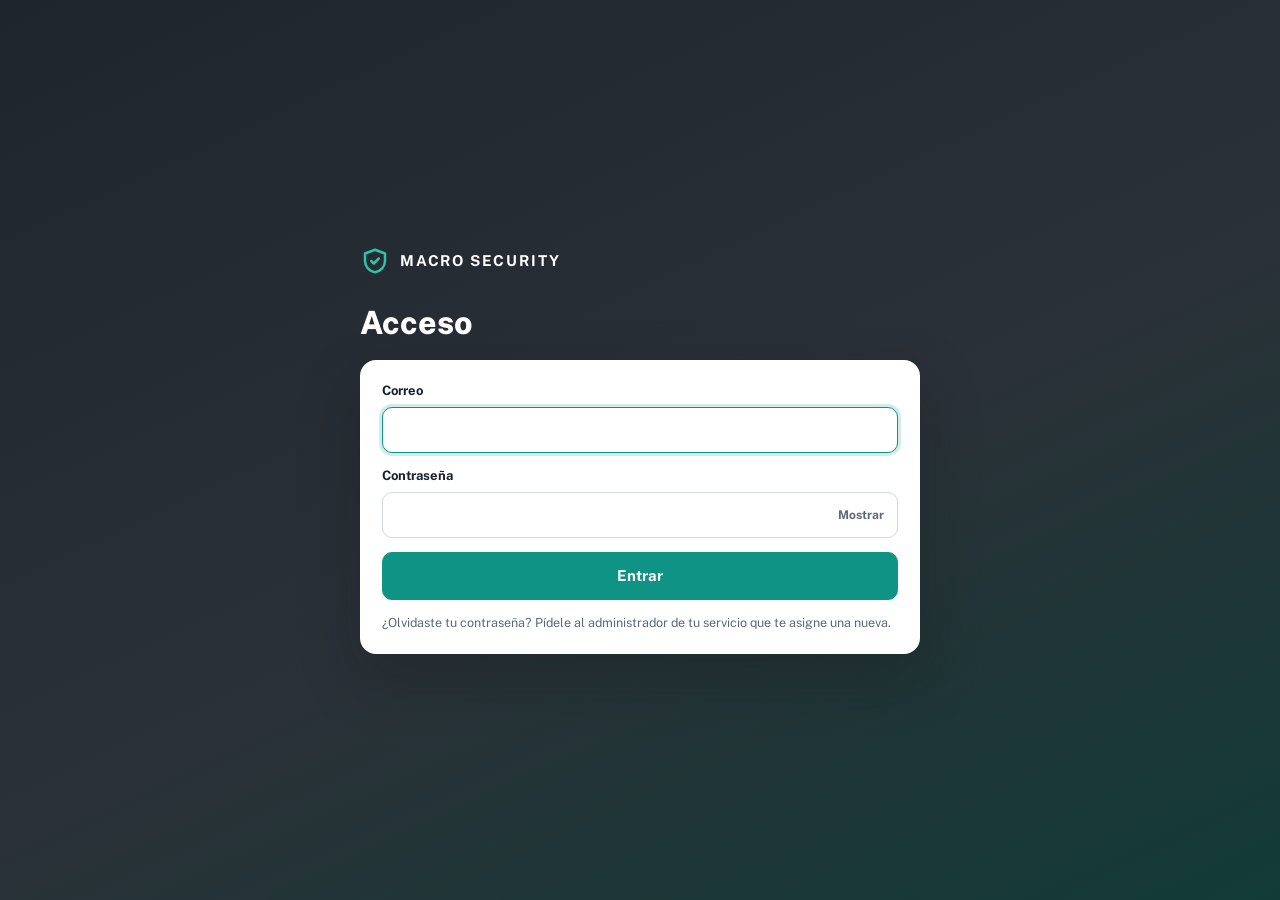
<file: app/index.html>
<!doctype html>
<html lang="es">
<head>
<meta charset="utf-8">
<meta name="viewport" content="width=device-width,initial-scale=1,viewport-fit=cover">
<title>Macro Security</title>
<link rel="preconnect" href="https://fonts.googleapis.com">
<link rel="preconnect" href="https://fonts.gstatic.com" crossorigin>
<link href="https://fonts.googleapis.com/css2?family=Public+Sans:wght@400;600;700;800&family=Barlow+Condensed:wght@600;700&family=IBM+Plex+Mono:wght@500&display=swap" rel="stylesheet">
<link rel="stylesheet" href="css/app.css">
<link rel="icon" href="data:image/svg+xml,%3Csvg xmlns='http://www.w3.org/2000/svg' viewBox='0 0 24 24' fill='none' stroke='%230E9384' stroke-width='2.4' stroke-linecap='round' stroke-linejoin='round'%3E%3Cpath d='M12 3l8 3v6c0 4.5-3.4 8.3-8 9-4.6-.7-8-4.5-8-9V6l8-3z'/%3E%3Cpath d='M9 12l2 2 4-4'/%3E%3C/svg%3E">
</head>
<body>
<div id="app"></div>
<noscript>Macro Security necesita JavaScript.</noscript>
<script type="module" src="js/main.js"></script>
</body>
</html>
</file>
<file: app/css/app.css>
/* MACRO SECURITY · sistema visual
   Base de la empresa. Los colores institucionales del cliente solo sustituyen
   --brand y --accent cuando entra un usuario del cliente. */
:root{
  --bg:#EEF1F5; --panel:#FFFFFF; --panel2:#F5F7FA; --line:#E2E7EE; --line2:#D2D9E3;
  --fg:#17212E; --muted:#5B6879; --dim:#8994A3;
  --brand:#2B3138; --brand-ink:#FFFFFF; --brand-soft:#3A424C;
  --accent:#0E9384; --accent-ink:#FFFFFF; --accent-dk:#0E7A6C; --accent-bg:#EEF6F4; --accent-line:#CFE7E1;
  --crit:#E0364C; --alta:#EE6A2F; --media:#E9A21F; --baja:#3B78E7; --ok:#1C9E69;
  --warn-bg:#FFF4DC; --warn-fg:#9A6400; --bad-bg:#FDECEE; --bad-fg:#C2343F; --ok-bg:#E3F5EE; --ok-fg:#1E8A63;
  --r-sm:8px; --r:12px; --r-lg:16px;
  --sh:0 1px 2px rgba(23,33,46,.06),0 6px 20px rgba(23,33,46,.07);
  --sh-lg:0 24px 60px rgba(16,20,26,.28);
  --f-ui:'Public Sans',system-ui,-apple-system,'Segoe UI',sans-serif;
  --f-num:'Barlow Condensed','Arial Narrow',system-ui,sans-serif;
  --f-mono:'IBM Plex Mono',ui-monospace,Menlo,monospace;
  --top:56px;
}
*{box-sizing:border-box}
[hidden]{display:none!important}
html,body{margin:0;height:100%}
body{background:var(--bg);color:var(--fg);font-family:var(--f-ui);font-size:14px;line-height:1.45;-webkit-font-smoothing:antialiased}
button,input,select,textarea{font:inherit;color:inherit}
button{cursor:pointer}
:focus-visible{outline:2px solid var(--accent);outline-offset:2px}
h1,h2,h3{margin:0;line-height:1.2}
.mono{font-family:var(--f-mono)}
.sp{flex:1}
.muted{color:var(--muted)}

/* ---------- barra superior ---------- */
.topbar{position:sticky;top:0;z-index:30;height:var(--top);display:flex;align-items:center;gap:14px;padding:0 20px;background:var(--brand);color:var(--brand-ink)}
.brand{display:flex;align-items:center;gap:10px;color:inherit;text-decoration:none;min-width:0}
.brand svg{flex:none}
.brand b{font-size:16px;letter-spacing:.08em;text-transform:uppercase;white-space:nowrap}
.brand img{height:30px;border-radius:6px;background:#fff;padding:2px}
.crumbs{display:flex;align-items:center;gap:8px;font-size:13.5px;min-width:0;opacity:.85}
.crumbs a{color:inherit;text-decoration:none;white-space:nowrap}.crumbs a:hover{text-decoration:underline}
.crumbs i{font-style:normal;opacity:.5}
.crumbs span{white-space:nowrap;overflow:hidden;text-overflow:ellipsis;font-weight:700}
.userbtn{display:flex;align-items:center;gap:10px;background:rgba(255,255,255,.08);border:1px solid rgba(255,255,255,.14);color:inherit;border-radius:999px;padding:4px 12px 4px 4px;min-height:40px}
.userbtn .av{width:32px;height:32px;border-radius:50%;background:var(--accent);color:var(--accent-ink);display:flex;align-items:center;justify-content:center;font-weight:800;font-size:13px}
.userbtn .ut{display:flex;flex-direction:column;align-items:flex-start;line-height:1.15;text-align:left}
.userbtn .ut b{font-size:13px}.userbtn .ut small{font-size:11.5px;opacity:.75}
.umenu{position:absolute;right:16px;top:calc(var(--top) - 4px);z-index:40;background:#fff;color:var(--fg);border:1px solid var(--line);border-radius:var(--r);box-shadow:var(--sh-lg);padding:6px;min-width:230px;display:flex;flex-direction:column}
.umenu button,.umenu a{display:flex;align-items:center;gap:8px;background:none;border:0;text-align:left;border-radius:var(--r-sm);padding:10px 12px;font-size:13.5px;color:var(--fg);text-decoration:none}
.umenu button:hover,.umenu a:hover{background:var(--panel2)}
.umenu hr{border:0;border-top:1px solid var(--line);margin:4px 0}
@media(max-width:700px){.crumbs{display:none}.userbtn .ut{display:none}.userbtn{padding:4px}.brand b{font-size:14px}}

/* ---------- componentes ---------- */
.btn{text-decoration:none;display:inline-flex;align-items:center;justify-content:center;gap:6px;min-height:40px;padding:0 16px;border-radius:10px;border:1px solid var(--line2);background:var(--panel);font-weight:700;font-size:13.5px;color:var(--fg);white-space:nowrap;transition:background .12s,border-color .12s}
.btn:hover{background:var(--panel2)}
.btn:disabled{opacity:.5;cursor:not-allowed}
.btn.pri{background:var(--accent);border-color:var(--accent);color:var(--accent-ink)}
.btn.pri:hover{filter:brightness(.95)}
.btn.dan{background:var(--crit);border-color:var(--crit);color:#fff}
.btn.ghost{background:transparent;border-color:transparent;color:var(--muted)}
.btn.ghost:hover{background:var(--panel2);color:var(--fg)}
.btn.lg{min-height:48px;font-size:15px;padding:0 22px}
.btn.sm{min-height:32px;font-size:12.5px;padding:0 10px}
.inp{width:100%;min-height:42px;border:1px solid var(--line2);border-radius:10px;background:#fff;padding:0 12px;font-size:14px;min-width:0}
textarea.inp{padding:10px 12px;resize:vertical;min-height:84px}
select.inp{padding-right:8px}
.inp:focus{outline:none;border-color:var(--accent);box-shadow:0 0 0 3px color-mix(in srgb,var(--accent) 18%,transparent)}
.field{display:flex;flex-direction:column;gap:6px;min-width:0}
.field>span{font-size:12.5px;font-weight:700;color:var(--fg)}
.field>small{font-size:12px;color:var(--muted)}
.grid2{display:grid;grid-template-columns:repeat(2,minmax(0,1fr));gap:14px 16px}
.grid3{display:grid;grid-template-columns:repeat(3,minmax(0,1fr));gap:14px 16px}
@media(max-width:760px){.grid2,.grid3{grid-template-columns:1fr}}
.card{background:var(--panel);border:1px solid var(--line);border-radius:var(--r-lg);padding:18px 20px}
.card>h3{font-size:15px;margin-bottom:4px}
.card>p.sub{margin:0 0 12px;color:var(--muted);font-size:13px}
.row{display:flex;align-items:center;gap:10px;flex-wrap:wrap}
.stack{display:flex;flex-direction:column;gap:14px}
.note{border-radius:var(--r);padding:11px 14px;font-size:13.5px;background:var(--panel2);border:1px solid var(--line)}
.note.ok{background:var(--accent-bg);border-color:var(--accent-line);color:#1F3B36}
.note.warn{background:var(--warn-bg);border-color:#F3D9A4;color:#6B4A00}
.note.bad{background:var(--bad-bg);border-color:#F5C2C8;color:#8E1F2A}
.badge{display:inline-flex;align-items:center;gap:6px;font-size:11.5px;font-weight:800;border-radius:999px;padding:3px 10px;white-space:nowrap}
.badge.ok{background:var(--ok-bg);color:var(--ok-fg)}.badge.warn{background:var(--warn-bg);color:var(--warn-fg)}.badge.bad{background:var(--bad-bg);color:var(--bad-fg)}.badge.none{background:var(--panel2);color:var(--muted)}
.chk{display:flex;align-items:center;gap:8px;font-size:13.5px}
.chk input{width:18px;height:18px;accent-color:var(--accent)}
.file{display:flex;align-items:center;gap:10px;flex-wrap:wrap}
.file input{display:none}
.file .fname{font-size:12.5px;color:var(--muted)}
.empty{display:flex;flex-direction:column;align-items:center;gap:10px;text-align:center;padding:48px 20px;color:var(--muted)}
.empty b{color:var(--fg);font-size:16px}

/* tabla editable */
.tbl{display:flex;flex-direction:column;gap:6px}
.tr{display:grid;gap:8px;align-items:center}
.tr>*{min-width:0}
.tr.th{font-size:11px;font-weight:800;letter-spacing:.05em;text-transform:uppercase;color:var(--muted);padding:0 2px}
.tbl>.btn{align-self:flex-start}
.ix{width:28px;height:28px;border-radius:50%;background:var(--panel2);display:flex;align-items:center;justify-content:center;font-size:12px;font-weight:800;color:var(--muted)}
.xbtn{width:40px;height:40px;border-radius:10px;border:1px solid var(--line2);background:#fff;color:var(--muted);font-size:15px}
.xbtn:hover{color:var(--crit);border-color:#F0B7BE}

/* ---------- modal y aviso ---------- */
.modal{position:fixed;inset:0;z-index:80;background:rgba(16,20,26,.5);display:flex;align-items:center;justify-content:center;padding:20px}
.mbox{background:var(--bg);border-radius:var(--r-lg);width:min(560px,100%);max-height:calc(100vh - 40px);overflow:auto;box-shadow:var(--sh-lg);display:flex;flex-direction:column}
.mbox.wide{width:min(1000px,100%)}
.mhd{display:flex;align-items:flex-start;gap:12px;padding:20px 22px 8px}
.mhd h2{font-size:19px}.mhd small{display:block;font-size:11px;font-weight:800;letter-spacing:.1em;color:var(--accent-dk);margin-bottom:3px}
.mbd{padding:8px 22px 18px;display:flex;flex-direction:column;gap:12px}
.mft{display:flex;gap:8px;justify-content:flex-end;padding:14px 22px;border-top:1px solid var(--line);background:var(--panel);position:sticky;bottom:0}
.x{width:36px;height:36px;border-radius:50%;border:0;background:transparent;color:var(--muted);font-size:18px;margin-left:auto}
.x:hover{background:var(--panel2)}
.toast{position:fixed;left:50%;bottom:24px;transform:translateX(-50%);z-index:90;background:#17212E;color:#fff;border-radius:12px;padding:12px 18px;font-weight:600;font-size:13.5px;box-shadow:var(--sh-lg);max-width:calc(100vw - 32px)}

/* ---------- página ---------- */
#view{min-height:calc(100vh - var(--top))}
.page{width:min(1160px,100%);margin:0 auto;padding:32px 20px 60px;display:flex;flex-direction:column;gap:20px}
.phd{display:flex;align-items:flex-end;gap:16px;flex-wrap:wrap}
.phd small{display:block;font-size:11px;font-weight:800;letter-spacing:.12em;color:var(--accent-dk);margin-bottom:4px;text-transform:uppercase}
.phd h1{font-size:28px;font-weight:800}
.phd p{margin:6px 0 0;color:var(--muted)}

/* ---------- entrada ---------- */
.entry{min-height:100vh;display:flex;align-items:center;justify-content:center;padding:32px 20px;background:linear-gradient(155deg,#1E252C 0%,#2B3138 55%,#123B37 100%)}
.enbox{width:min(560px,100%);display:flex;flex-direction:column;gap:18px;color:#fff}
.enlogo{display:flex;align-items:center;gap:10px}.enlogo b{letter-spacing:.12em;font-size:15px}
.enbox h1{font-size:32px;font-weight:800;margin-top:10px}
.ensub{margin:0;color:#B9C3CD;font-size:14.5px}
.enopts{display:flex;flex-direction:column;gap:10px}
.enopt{display:flex;align-items:center;gap:16px;text-align:left;background:#fff;color:var(--fg);border:2px solid transparent;border-radius:var(--r-lg);padding:16px 18px;transition:border-color .15s,transform .15s}
.enopt:hover,.enopt:focus-visible{border-color:#0E9384;transform:translateY(-1px)}
.enopt .ic{width:44px;height:44px;border-radius:12px;background:#EEF6F4;color:#0E7A6C;display:flex;align-items:center;justify-content:center;flex:none;font-weight:800}
.enopt b{display:block;font-size:16.5px}.enopt span{display:block;font-size:13.5px;color:var(--muted)}
.enopt em{margin-left:auto;font-style:normal;font-size:20px;color:var(--dim)}
.enback{align-self:flex-start;background:transparent;border:1px solid #55606C;color:#DCE2E8}
.enback:hover{background:rgba(255,255,255,.06)}
.ennote{color:#8D99A6;font-size:12px}

/* ---------- clientes ---------- */
.filters{display:flex;gap:6px;flex-wrap:wrap;align-items:center}
.fchip{border:1px solid var(--line2);background:var(--panel);border-radius:999px;padding:7px 14px;font-size:13px;font-weight:600;color:var(--muted)}
.fchip.on{background:var(--brand);border-color:var(--brand);color:var(--brand-ink)}
.fchip b{font-family:var(--f-num);font-size:15px;margin-left:4px}
.cgrid{display:grid;grid-template-columns:repeat(auto-fill,minmax(320px,1fr));gap:14px}
.ccard{background:var(--panel);border:1px solid var(--line);border-radius:var(--r-lg);padding:18px;display:flex;flex-direction:column;gap:12px;box-shadow:var(--sh)}
.cch{display:flex;gap:12px;align-items:flex-start}
.cch .lg{width:42px;height:42px;border-radius:10px;background:var(--panel2);display:flex;align-items:center;justify-content:center;font-weight:800;color:var(--muted);flex:none;overflow:hidden}
.cch .lg img{width:100%;height:100%;object-fit:contain;background:#fff}
.cch b{display:block;font-size:17px}.cch span{font-size:12.5px;color:var(--muted)}
.cch .badge{margin-left:auto}
.cstats{display:flex;gap:16px;flex-wrap:wrap;font-size:12.5px;color:var(--muted)}
.cstats b{font-family:var(--f-num);font-size:20px;color:var(--fg);margin-right:3px}
.cprog{display:flex;flex-direction:column;gap:6px;font-size:12.5px;color:var(--muted)}
.bar{height:6px;border-radius:9px;background:var(--panel2);overflow:hidden}.bar i{display:block;height:100%;background:var(--accent);border-radius:9px}
.clinks{display:flex;gap:2px;flex-wrap:wrap;border-top:1px solid var(--line);padding-top:10px}
.clinks button{background:none;border:0;font-size:12.5px;font-weight:700;color:var(--muted);padding:6px 8px;border-radius:8px}
.clinks button:hover{background:var(--panel2);color:var(--fg)}
.clinks .dan{color:var(--bad-fg);margin-left:auto}
.ccard .btn.lg{width:100%}

/* ---------- formulario de alta ---------- */
.form{display:flex;flex-direction:column;gap:16px}
.fsec{display:grid;grid-template-columns:240px minmax(0,1fr);gap:24px;background:var(--panel);border:1px solid var(--line);border-radius:var(--r-lg);padding:22px}
.fsec>div:first-child b{display:block;font-size:15px}.fsec>div:first-child p{margin:4px 0 0;color:var(--muted);font-size:13px}
@media(max-width:860px){.fsec{grid-template-columns:1fr;gap:12px}}
.factions{display:flex;justify-content:flex-end;gap:10px}
.colors{display:flex;align-items:center;gap:14px;flex-wrap:wrap}
.cpick{display:flex;align-items:center;gap:8px;font-size:13px;font-weight:600}
.cpick input{width:46px;height:40px;padding:3px;border:1px solid var(--line2);border-radius:10px;background:#fff;cursor:pointer}
.cpick input:disabled{cursor:not-allowed;opacity:.7}
.cprev{display:flex;border-radius:12px;overflow:hidden;border:1px solid var(--line);min-width:260px;flex:1;max-width:420px}
.cprev .pb{flex:1;display:flex;align-items:center;gap:8px;padding:10px 12px;font-weight:800;font-size:12.5px;letter-spacing:.06em}
.cprev .pc{display:flex;align-items:center;padding:8px 10px;background:#fff}
.cprev .pc span{border-radius:8px;padding:6px 10px;font-weight:700;font-size:12px}
.logo-up{display:flex;align-items:center;gap:12px}
.logo-up .lgp{width:56px;height:56px;border-radius:12px;border:1px dashed var(--line2);background:#fff;display:flex;align-items:center;justify-content:center;overflow:hidden;color:var(--dim);font-size:11px}
.logo-up .lgp img{width:100%;height:100%;object-fit:contain}

/* ---------- configuración ---------- */
.cfg{display:grid;grid-template-columns:290px minmax(0,1fr);min-height:calc(100vh - var(--top))}
.cnav{background:var(--brand);color:var(--brand-ink);padding:22px 14px;display:flex;flex-direction:column;gap:2px;position:sticky;top:var(--top);height:calc(100vh - var(--top));overflow-y:auto}
.cnav .cn-t{padding:0 10px 14px}.cnav .cn-t small{font-size:10.5px;font-weight:800;letter-spacing:.12em;opacity:.7}.cnav .cn-t b{display:block;font-size:18px;margin-top:2px}
.cnav .cn-p{padding:0 10px 16px;display:flex;flex-direction:column;gap:6px}
.cnav .cn-p .bar{background:rgba(255,255,255,.14)}.cnav .cn-p span{font-size:12px;opacity:.75}
.st{display:flex;align-items:center;gap:10px;background:none;border:0;color:inherit;text-align:left;border-radius:10px;padding:8px 10px;font-size:13.5px;opacity:.82}
.st:hover{background:rgba(255,255,255,.07);opacity:1}
.st.on{background:rgba(255,255,255,.14);opacity:1;font-weight:700}
.st i{width:24px;height:24px;border-radius:50%;display:flex;align-items:center;justify-content:center;font-style:normal;font-size:11px;font-weight:800;flex:none;background:rgba(255,255,255,.14)}
.st.ok i{background:var(--accent);color:var(--accent-ink)}
.st.warn i{background:#E9A116;color:#fff}
.st em{font-style:normal;font-size:11px;opacity:.6;margin-left:4px}
.cnav .cn-f{margin-top:auto;border-top:1px solid rgba(255,255,255,.12);padding-top:10px}
.cmain{display:flex;flex-direction:column;min-width:0}
.chead{display:flex;align-items:flex-end;gap:16px;padding:28px 32px 6px;flex-wrap:wrap}
.chead small{font-size:12px;color:var(--muted)}.chead h1{font-size:26px;font-weight:800;margin-top:2px}
.cbody{flex:1;padding:14px 32px 28px;display:flex;flex-direction:column;gap:14px;max-width:1080px;width:100%}
.howto{background:var(--accent-bg);border:1px solid var(--accent-line);border-radius:var(--r);padding:14px 18px;color:#1F3B36}
.howto b{font-size:11.5px;letter-spacing:.08em;text-transform:uppercase;color:var(--accent-dk)}
.howto ol{margin:6px 0 0;padding-left:20px;display:flex;flex-direction:column;gap:3px;font-size:14px}
.cfoot{position:sticky;bottom:0;display:flex;gap:10px;align-items:center;padding:14px 32px;background:var(--panel);border-top:1px solid var(--line)}
.cfoot .hint{font-size:12.5px;color:var(--muted)}
.cmob{display:none}
@media(max-width:900px){
  .cfg{grid-template-columns:1fr}.cnav{display:none}
  .cmob{display:flex;gap:8px;align-items:center;padding:12px 16px;background:var(--panel);border-bottom:1px solid var(--line);position:sticky;top:var(--top);z-index:5}
  .chead,.cbody{padding-left:16px;padding-right:16px}.cfoot{padding:12px 16px}
}
.prev{background:#F7F9FB;border:1px solid var(--line);border-radius:var(--r);overflow:hidden}
.prev svg{display:block;width:100%;height:auto;max-height:420px}
.prevlg{display:flex;gap:14px;flex-wrap:wrap;padding:8px 12px;font-size:12px;color:var(--muted);border-top:1px solid var(--line);background:#fff}
.prevlg i{display:inline-block;width:12px;height:12px;border-radius:3px;margin-right:6px;vertical-align:-2px}
.chips{display:flex;flex-wrap:wrap;gap:6px}.chips span{font-size:12px;background:var(--panel2);border:1px solid var(--line);border-radius:999px;padding:3px 10px}
.checklist{display:flex;flex-direction:column;gap:6px}
.ckr{display:flex;align-items:center;gap:12px;background:var(--panel);border:1px solid var(--line);border-radius:var(--r);padding:11px 14px;text-align:left;font-size:14px}
.ckr:hover{border-color:var(--line2)}
.ckr i{width:26px;height:26px;border-radius:50%;display:flex;align-items:center;justify-content:center;font-style:normal;font-weight:800;font-size:12px;flex:none}
.ckr.ok i{background:var(--accent);color:var(--accent-ink)}.ckr.pend i{background:var(--bad-bg);color:var(--bad-fg)}.ckr.warn i{background:var(--warn-bg);color:var(--warn-fg)}.ckr.opt i{background:var(--panel2);color:var(--muted)}
.ckr small{margin-left:auto;font-size:12.5px;color:var(--muted)}.ckr.pend small{color:var(--bad-fg);font-weight:700}

/* ---------- bitácora ---------- */
.btbl{background:var(--panel);border:1px solid var(--line);border-radius:var(--r-lg);overflow:hidden}
.btr{display:grid;grid-template-columns:150px 200px 170px 150px minmax(0,1fr);gap:12px;padding:11px 16px;border-top:1px solid var(--line);font-size:13px;align-items:start}
.btr:first-child{border-top:0}
.btr.th{font-size:11px;font-weight:800;text-transform:uppercase;letter-spacing:.05em;color:var(--muted);background:var(--panel2)}
.btr small{display:block;color:var(--muted);font-size:11.5px}
@media(max-width:860px){.btr{grid-template-columns:1fr 1fr}.btr.th{display:none}}

/* ---------- guía ---------- */
.tour{position:fixed;inset:0;z-index:85;pointer-events:none}
.tour .hl{position:fixed;border-radius:12px;box-shadow:0 0 0 9999px rgba(16,20,26,.55);transition:all .25s;pointer-events:none;outline:2px solid var(--accent)}
.tour .tip{position:fixed;width:320px;background:#fff;border-radius:14px;padding:16px;box-shadow:var(--sh-lg);pointer-events:auto;display:flex;flex-direction:column;gap:10px}
.tour .tip small{font-size:11px;font-weight:800;color:var(--accent-dk);letter-spacing:.06em}
.tour .tip p{margin:0;font-size:14px}

/* ---------- mensaje de pantalla completa ---------- */
.full{min-height:calc(100vh - var(--top));display:flex;align-items:center;justify-content:center;padding:24px}
.full .card{max-width:520px;text-align:center;display:flex;flex-direction:column;gap:12px;align-items:center;padding:32px}

/* tablas en pantallas angostas: cada renglón se vuelve una tarjeta */
@media(max-width:760px){
  .tbl .tr{grid-template-columns:1fr 1fr!important;background:var(--panel2);border-radius:12px;padding:10px}
  .tbl .tr.th{display:none}
  .tbl .tr>:first-child{grid-column:1/-1}
  .cmob select{flex:1}
}

/* acceso */
.encard{background:#fff;color:var(--fg);border-radius:var(--r-lg);padding:22px;display:flex;flex-direction:column;gap:14px;box-shadow:var(--sh-lg)}
.enlbl{display:flex;flex-direction:column;gap:6px;font-size:13px;font-weight:700;position:relative}
.enin{min-height:46px;font-size:15px}
.eneye{position:absolute;right:8px;bottom:8px;background:none;border:0;font-size:12px;font-weight:700;color:var(--muted);padding:6px}
.enerr{background:var(--bad-bg);color:#8E1F2A;border-radius:10px;padding:10px 12px;font-size:13.5px}
.enhelp{margin:0;font-size:12.5px;color:var(--muted)}
.enwho{display:flex;flex-direction:column}.enwho b{font-size:17px}.enwho span{color:var(--muted);font-size:13px}
.encard .btn.lg{width:100%}
.pwlist{display:flex;flex-direction:column;gap:6px}
.pwrow{display:flex;align-items:center;gap:12px;background:#fff;border:1px solid var(--line);border-radius:10px;padding:10px 12px}
.pwrow small{display:block;color:var(--muted)}.pwrow code{margin-left:auto;font-family:var(--f-mono);font-size:15px;font-weight:700;background:var(--panel2);padding:4px 8px;border-radius:6px;user-select:all}
</file>
